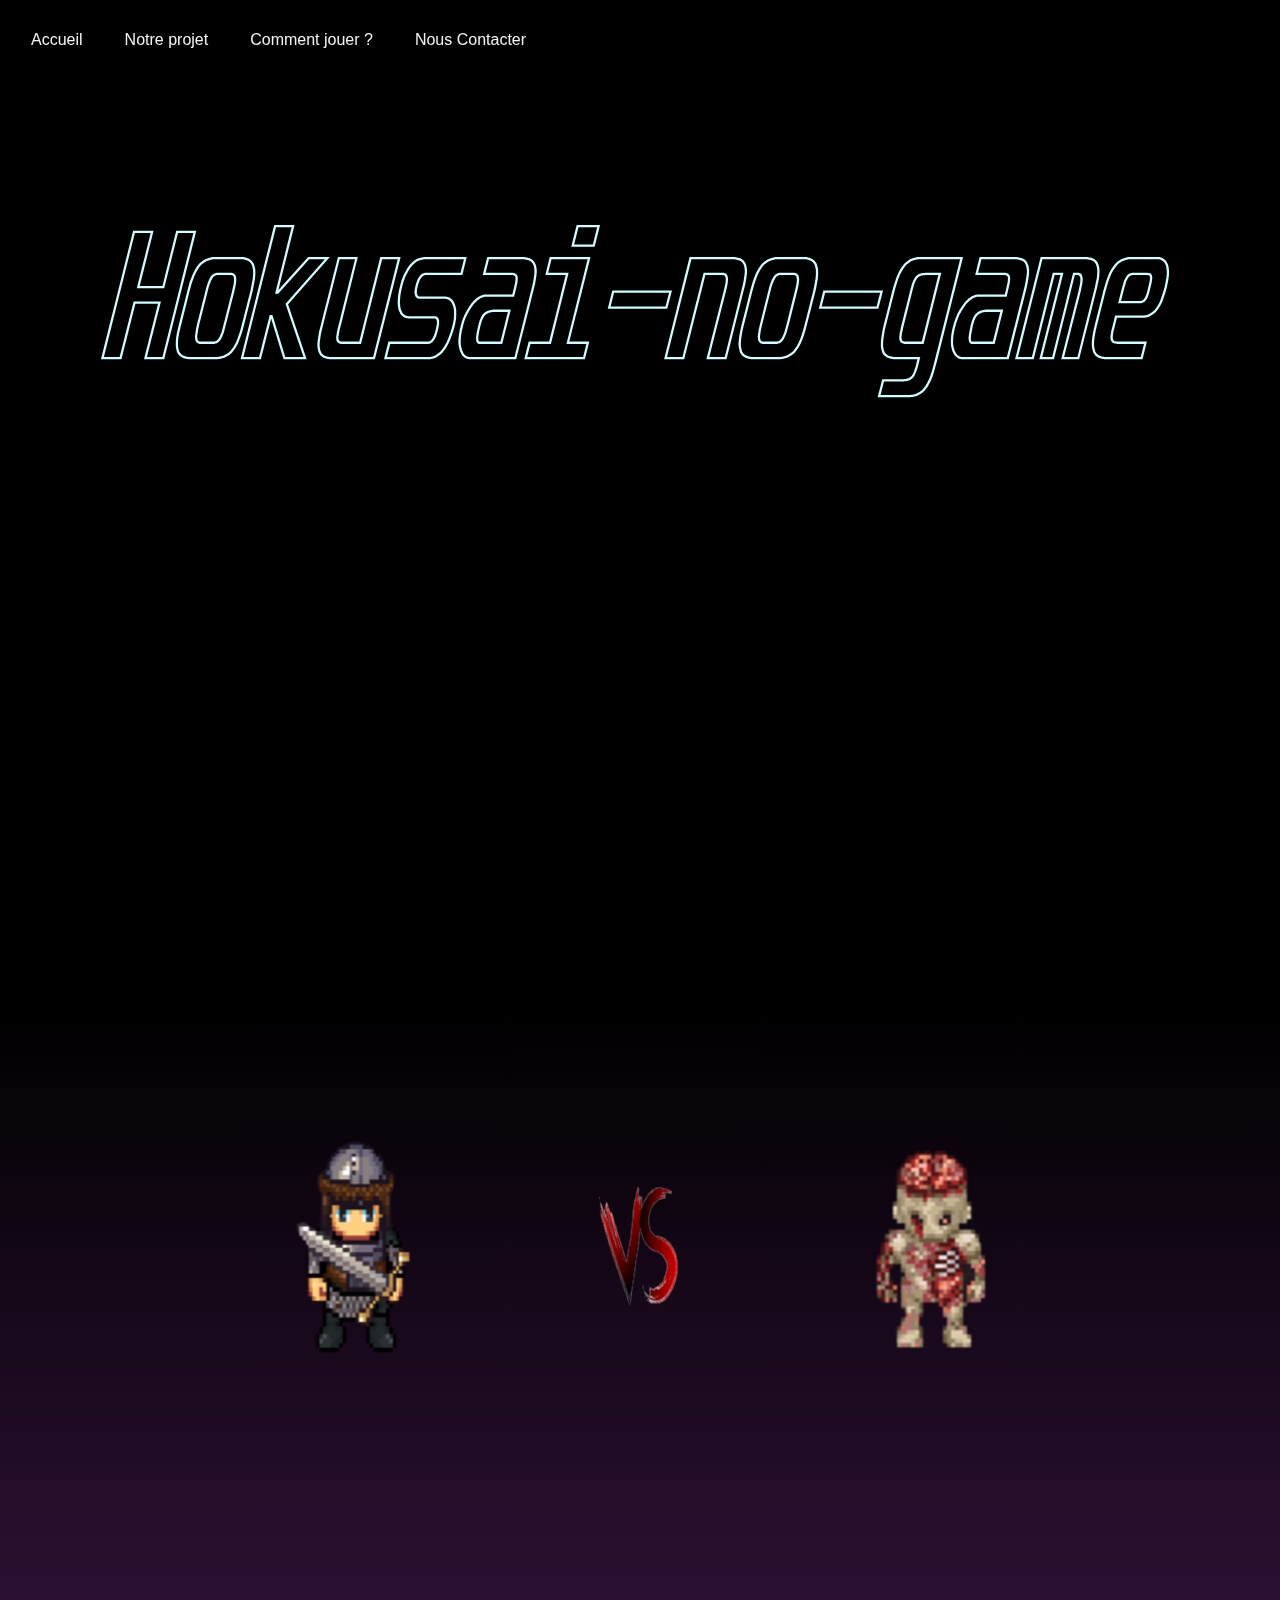
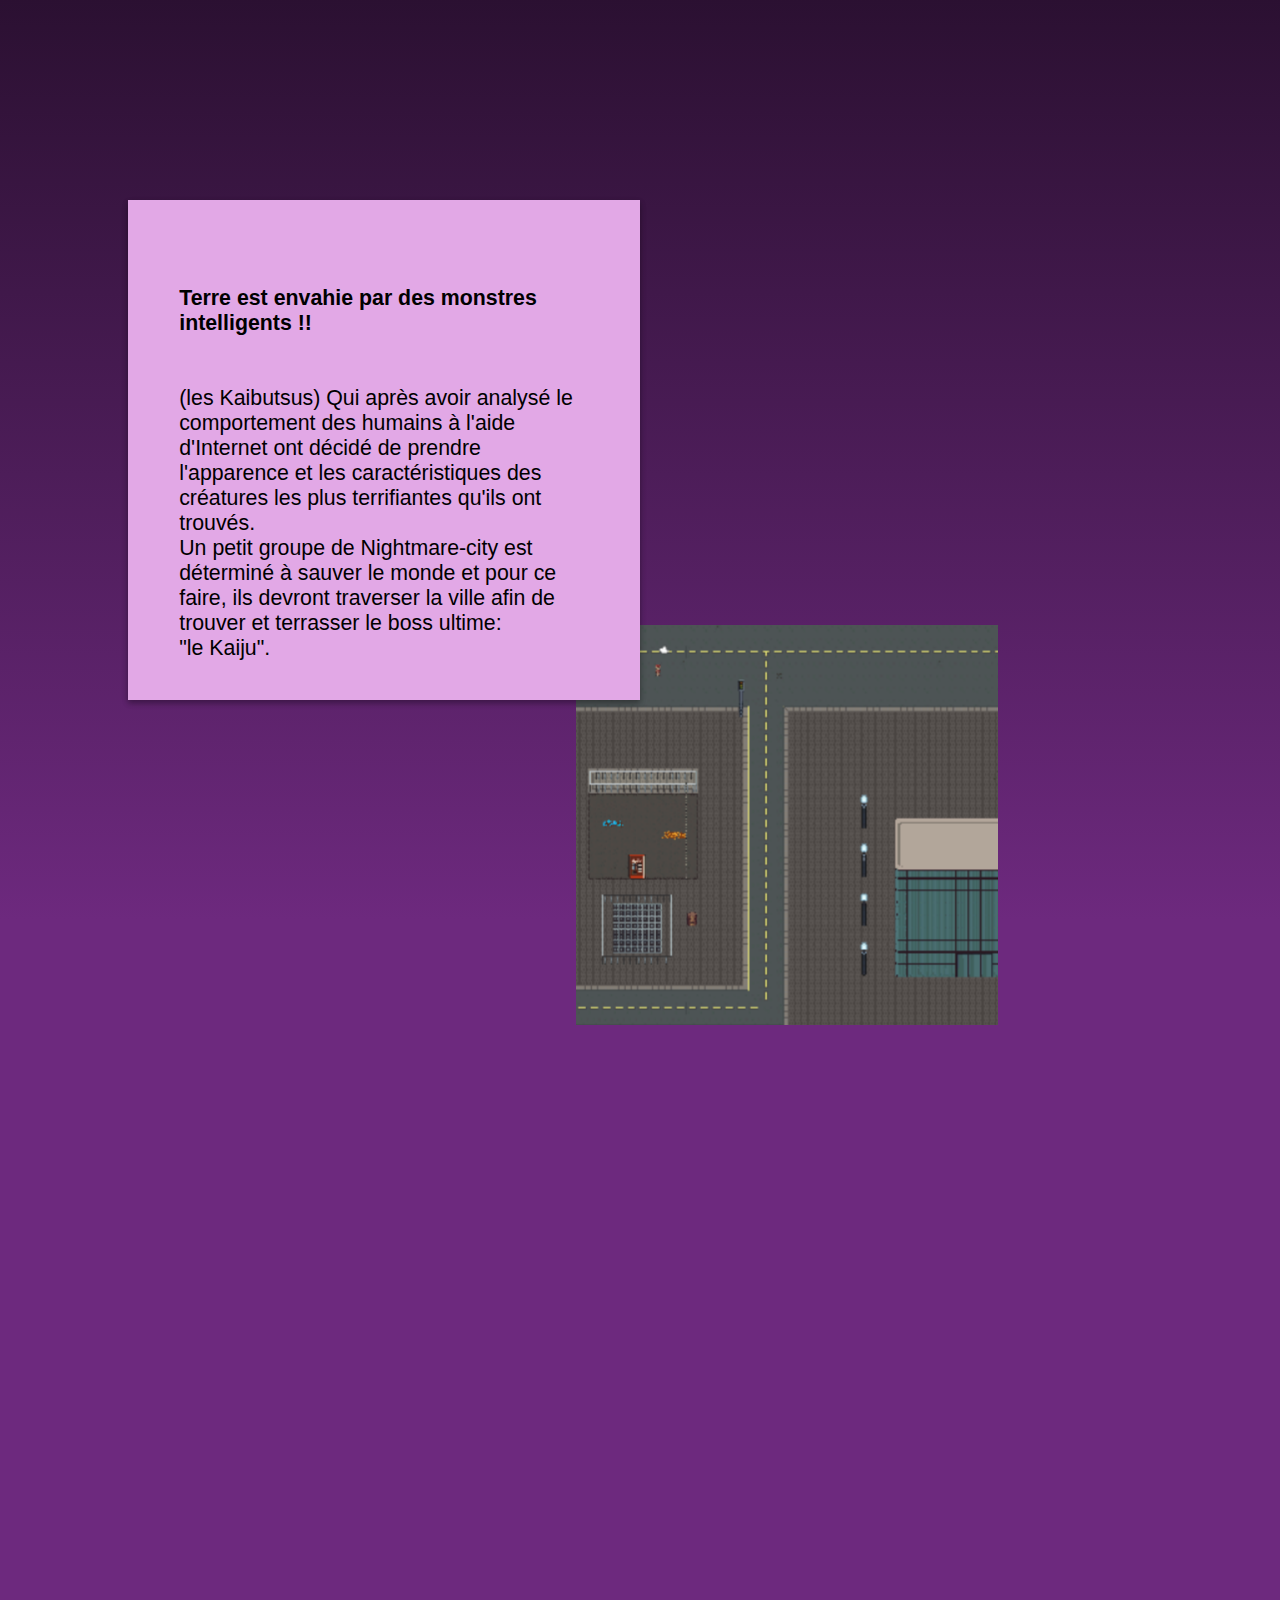
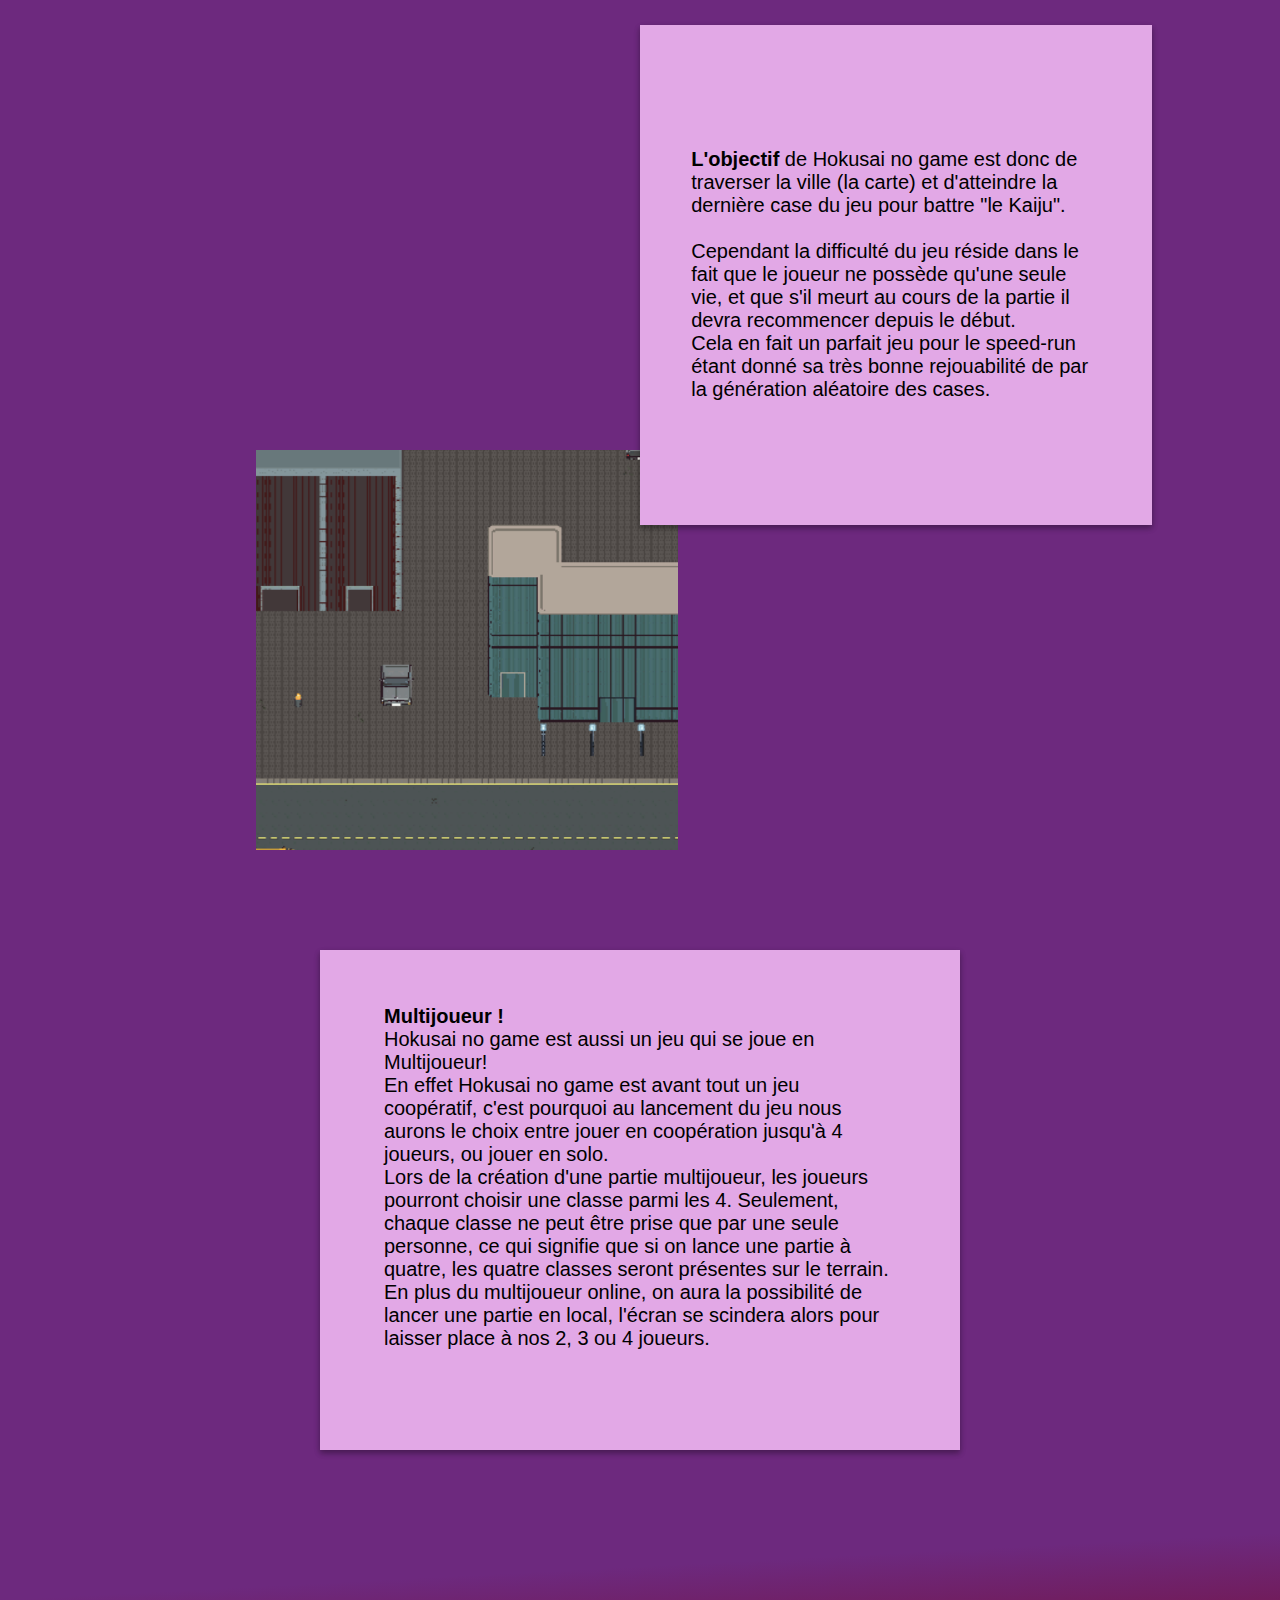
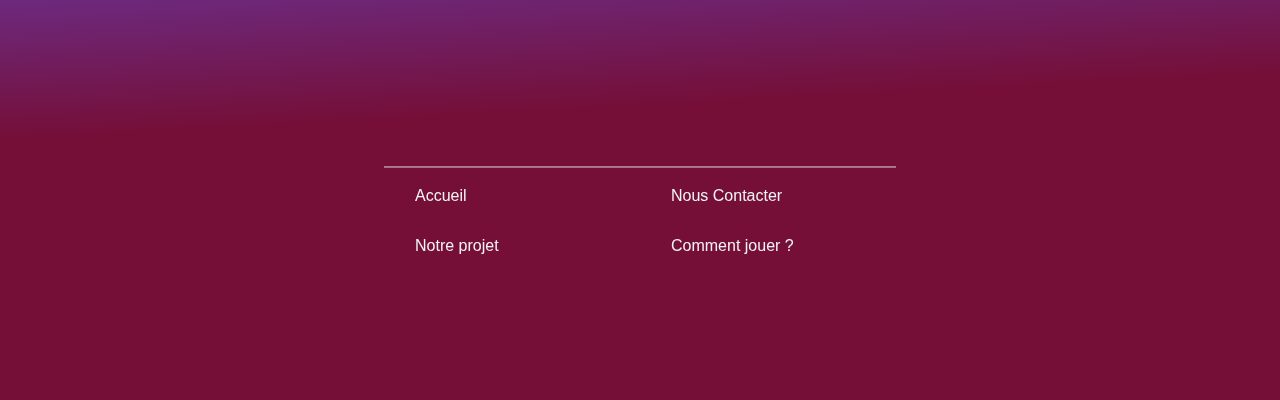
<file: index.html>
<!DOCTYPE html>

<html>
    <head>
      <link rel="stylesheet" href="Hokusai.css">
      <meta charset="utf-8">
      <title>Hokusai</title>
	  <link href="https://fonts.cdnfonts.com/css/unispace-2" rel="stylesheet">
    </head>


    <body>
		<div class="main">
			<div class="debut">
				<div class="couleur_menu">
						<div class="menu_flex_droite">
							<div class="Acceuil apparaitre">
								<a href="index.html">Accueil</a>
							</div>
							<div class="Notre_projet apparaitre">
								<a href="Notre_projet.html">Notre projet</a>
							</div>
							<div class="Comment_jouer  apparaitre">
								<a href="Comment_jouer.html">Comment jouer ?</a>
							</div>
             				 <div class="contact  apparaitre">
								<a href="contacter.html">Nous Contacter</a>
							</div>
							<div class="espace_menu">
							</div>
						</div>
					</div>
			</div>
			<div class="name">
			<div class="img_name"></div>
			</div>
			<div class="transition">
				<div class="saut-espace"></div>
				<div class="leVS">
						<div class="jouer">
							<div class="jouer2"></div>
						</div>
						<div class="Vs">
							<div class="Vs2"></div>
						</div>
						<div class="ennemis">
							<div class="ennemis2"></div>
						</div>
				</div>
				<div class="part_one">
					<div class="cube_one">
						<p><br><br><strong> Terre est envahie par des monstres intelligents  !! </strong> 
							<br><br> <br>(les Kaibutsus) Qui après avoir analysé le comportement des humains à l'aide d'Internet 
							ont décidé de prendre l'apparence et les caractéristiques des créatures les plus terrifiantes qu'ils ont trouvés. 
							<br>Un petit groupe de 
							Nightmare-city est déterminé à sauver le monde et pour ce faire, 
							ils devront traverser la ville afin de trouver et terrasser le boss ultime: <br>"le Kaiju".
							 <br></p>
					</div>
				</div>
				<div class="encapsule_photo">

					<div class="photo_one"></div>
				</div>

				<div class="espace2"></div>

				<div class="demo">
					<div class="fond-milieu"></div>
				</div>
				<div class="part-two">
					<div class="cube_two">
						<p>
							<br><br>
							<strong>L'objectif</strong>
							 de Hokusai no game est donc de traverser la ville (la carte) et d'atteindre la dernière case du jeu pour battre "le Kaiju".
							<br> <br>
							Cependant la difficulté du jeu réside dans le fait que le joueur ne possède qu'une seule vie, et que s'il meurt au cours de la partie 
							il devra recommencer depuis le début. 
							<br>Cela en fait un parfait jeu pour le speed-run 
							étant donné sa très bonne rejouabilité de par la génération aléatoire des cases.
							 <br></p>
					</div>
				</div>
				<div class="encapsule_photo2">

					<div class="photo_two"></div>
				</div>
				<div class="part-trois">
					<div class="cube-trois">
						<p>
							<br>
							<strong>Multijoueur !</strong><br> 
							  Hokusai no game est aussi un jeu qui se joue en Multijoueur! 
							<br> 
							En effet Hokusai no game est avant tout un jeu coopératif,
							 c'est pourquoi au lancement du jeu nous aurons le choix entre jouer en coopération jusqu'à 4 joueurs, ou jouer en solo.
							 <br> Lors de la création d'une partie multijoueur, les joueurs pourront choisir une classe parmi les 4. Seulement, chaque classe ne peut être prise que par 
							une seule personne, ce qui signifie que si on lance une partie à quatre, les quatre classes seront présentes sur le terrain. <br>En plus du multijoueur online,
 								on aura la possibilité 
							de lancer une partie en local, l'écran se scindera alors pour laisser place à nos 2, 3 ou 4 joueurs. </p>
					</div>
				</div>
			</div>
			<div class="deco_fin"></div>
			<div class="fin" >
				<div class="end_line">
					<div class="sep1">
						<div class="Acceuil-fin apparaitre">
							<a href="index.html">Accueil</a>
						</div>
						<div class="contact-fin apparaitre">
							<a href="contacter.html">Nous Contacter</a>
						</div>
					</div>
					<div class="sep2">
						<div class="Notre_projet-fin apparaitre">
							<a href="Notre_projet.html">Notre projet</a>
						</div>
						<div class="Comment_jouer-fin apparaitre">
							<a href="Comment_jouer.html">Comment jouer ? </a>
						</div>
					</div>
				</div>
			</div>
		</div>
    </body>
</html>
</file>
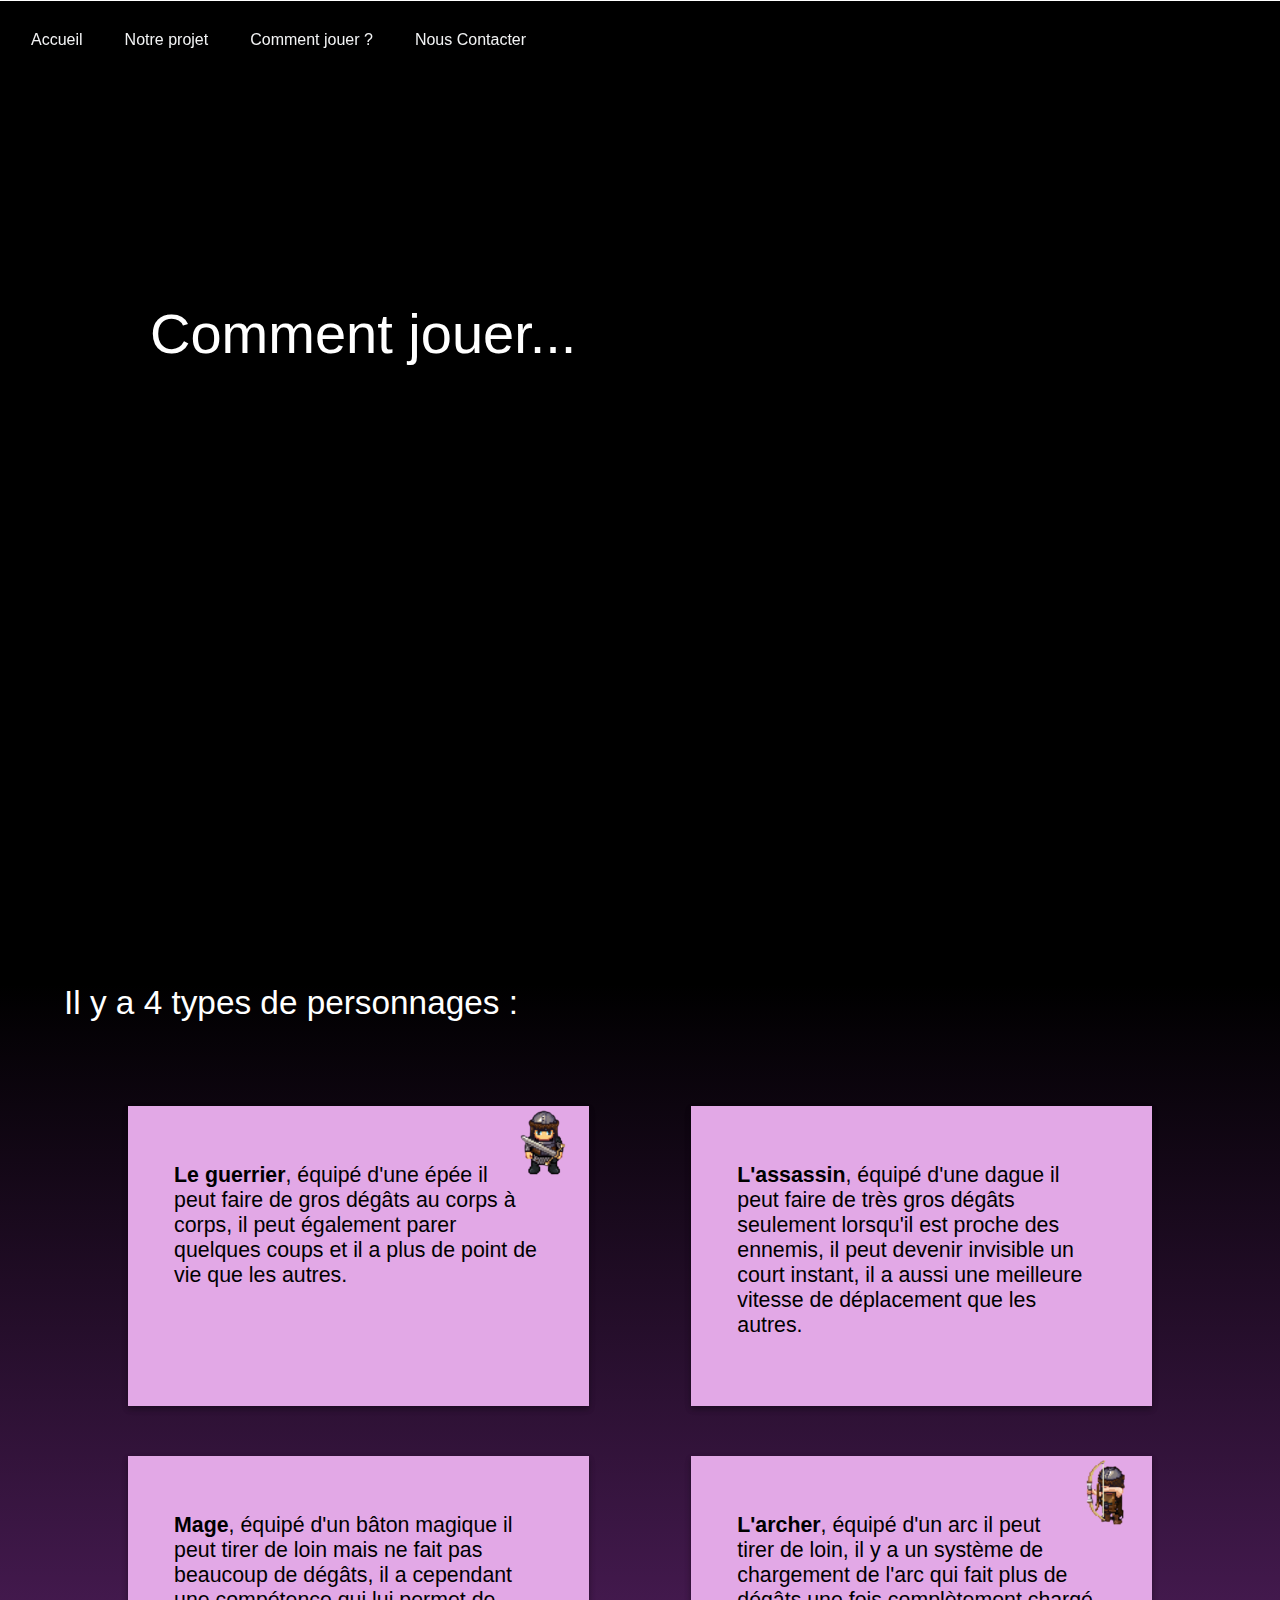
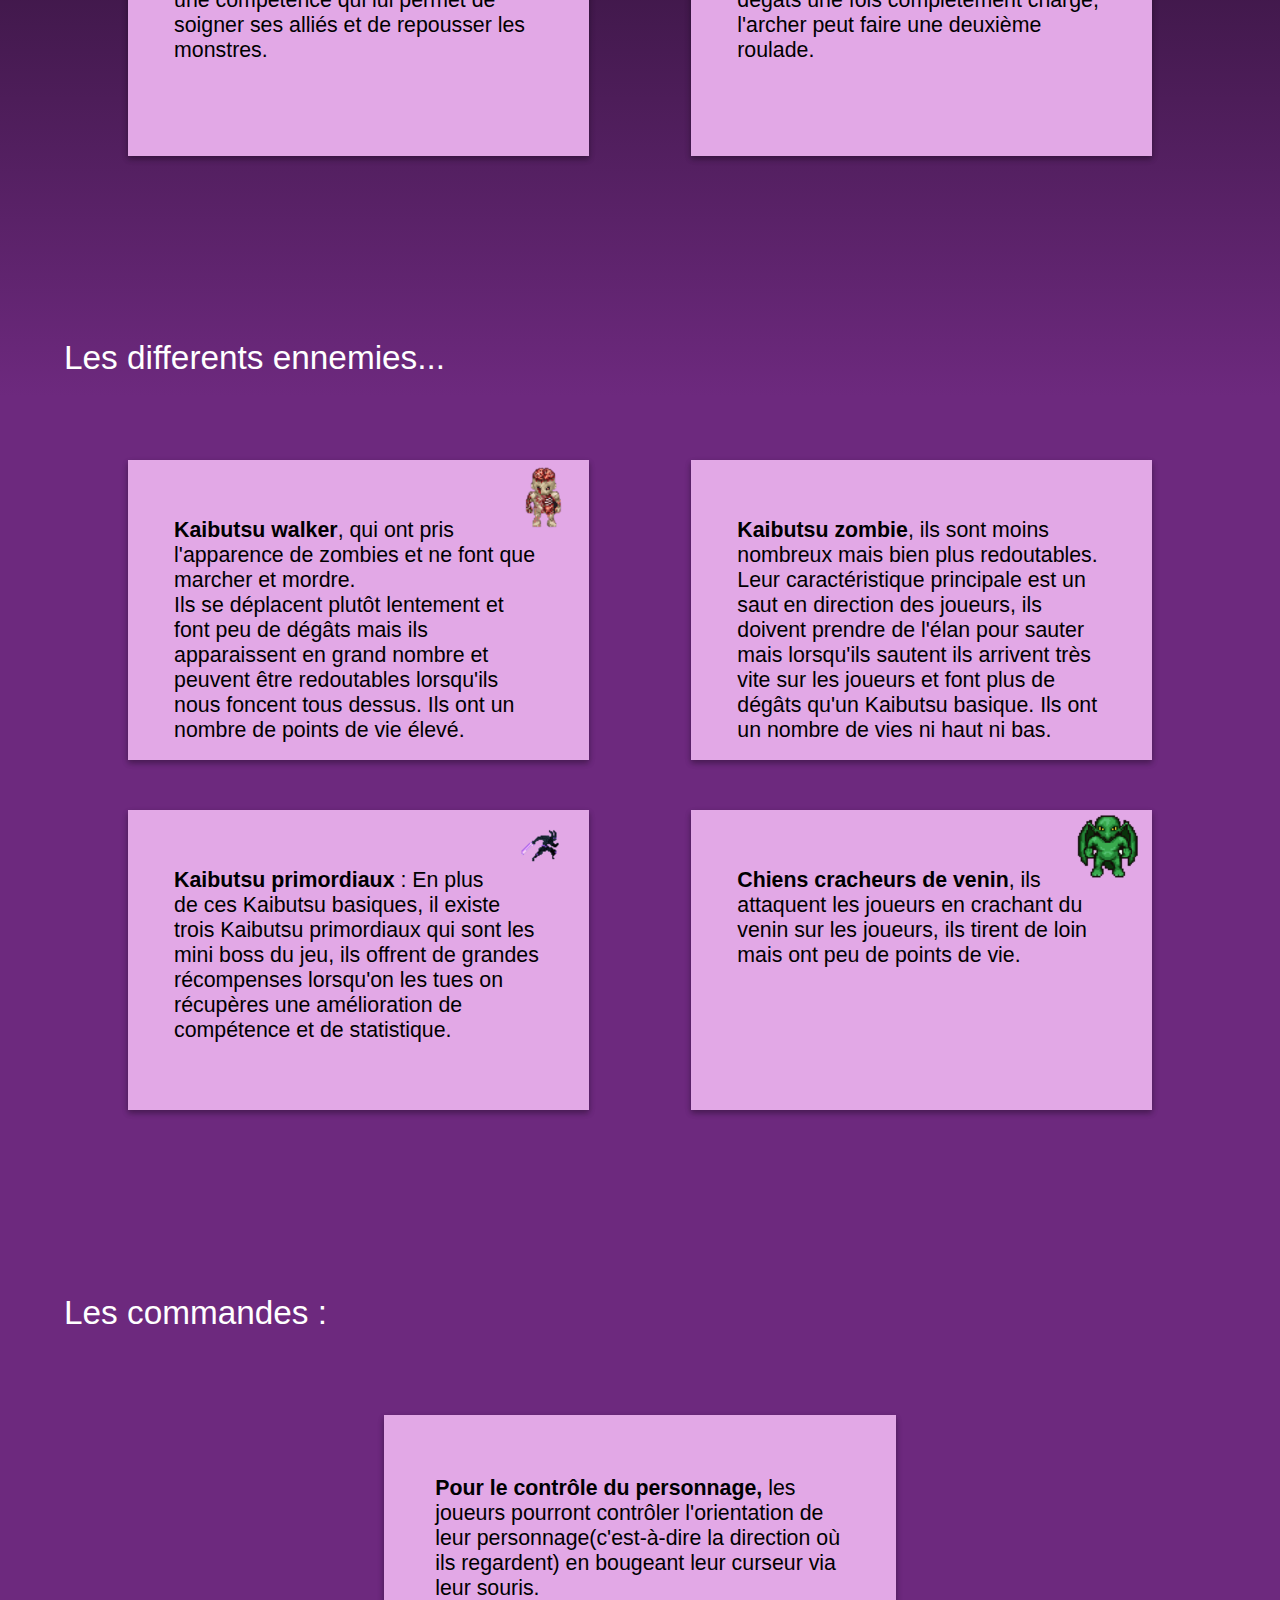
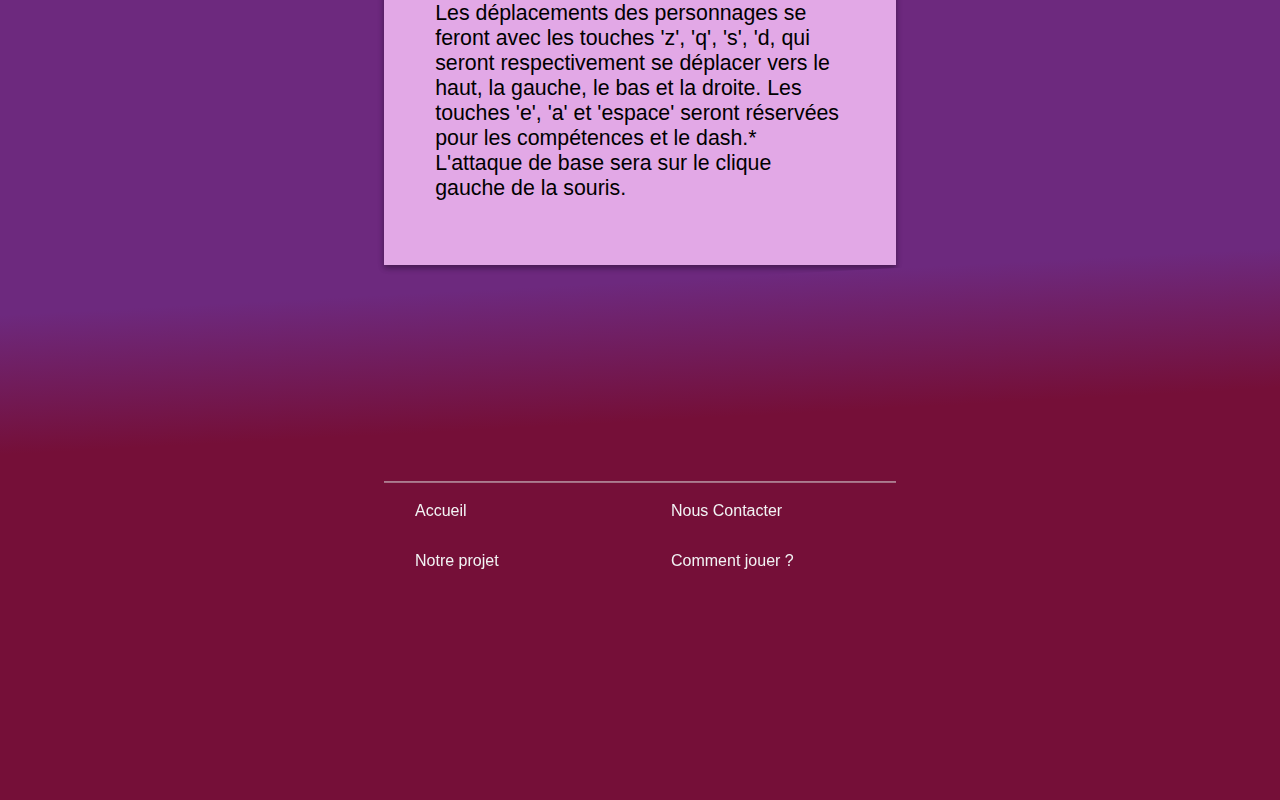
<file: Comment_jouer.html>
<!DOCTYPE html>

<html>
    <head>
      <link rel="stylesheet" href="comment.css">
      <meta charset="utf-8">
      <title>Hokusai</title>
	  <link href="https://fonts.cdnfonts.com/css/unispace-2" rel="stylesheet">
    </head>


    <body>
		<div class="main">
			<div class="debut">
				<div class="couleur_menu">
						<div class="menu_flex_droite">
							<div class="Acceuil apparaitre">
								<a href="index.html">Accueil</a>
							</div>
							<div class="Notre_projet apparaitre">
								<a href="Notre_projet.html">Notre projet</a>
							</div>
							<div class="Comment_jouer  apparaitre">
								<a href="Comment_jouer.html">Comment jouer ?</a>
							</div>
             				 <div class="contact  apparaitre">
								<a href="contacter.html">Nous Contacter</a>
							</div>
							<div class="espace_menu">
							</div>
						</div>
					</div>
			</div>
			<div class="name">
			    <div class="com">
                     <p>Comment jouer... </p > 
                </div>
			</div>
			
			
			<div class="transition">
				<div class="personnage">
					<div class="perso">
						<p>Il y a 4 types de personnages : </p > 
				   </div>
				</div>
				
				
                <div class="part_one">
					<div class="cube_one">
						<div class="photoplayer1">

						</div>
						<p><br><strong>Le guerrier</strong>, équipé d'une épée il peut faire de gros dégâts au corps 
							à corps, il peut également parer quelques
							 coups et il a plus de point de vie que les autres.
							<br>
					</div>
					<div class="cube_one2">
						<p><br>
							<strong>L'assassin</strong>, équipé d'une dague il peut faire de très gros dégâts seulement 
							lorsqu'il est proche des ennemis, il peut devenir invisible un court instant,
							 il a aussi une meilleure vitesse de déplacement que les autres.<br>
					</div>
				</div>
				<div class="part_two">
					<div class="cube_two">
						<div class="photoplayer2">

						</div>
						<p><br>
							<strong>L'archer</strong>, équipé d'un arc il peut tirer de loin, il y a un système de 
							chargement de l'arc qui fait plus de dégâts une fois complètement chargé, 
							l'archer peut faire une deuxième roulade.<br>
					</div>
					<div class="cube_two2">
						<p><br>
							<strong>Mage</strong>, équipé d'un bâton magique il peut tirer de loin mais ne fait pas beaucoup de 
							dégâts, il a cependant une 
							compétence qui lui permet de soigner ses alliés et de repousser les monstres.<br>
					</div>
				</div>
				<div class="personnage">
					<div class="perso">
						<p>Les differents ennemies...</p > 
				   </div>
				</div>
				
                <div class="part_one">
					<div class="cube_one">
						<div class="photo1">

						</div>
						<p><br><strong>Kaibutsu walker</strong>, qui ont pris l'apparence de zombies et ne font que marcher et mordre. 
							<br>Ils se déplacent plutôt lentement et font peu de dégâts 
							mais ils apparaissent en grand nombre et peuvent être redoutables lorsqu'ils nous foncent tous dessus. 
							Ils ont un nombre de points de vie élevé.
					</div>
					<div class="cube_one2">
						<p><br>
							<strong>Kaibutsu zombie</strong>, ils sont moins nombreux mais bien plus redoutables. 
							<br>Leur caractéristique principale est un saut en direction des joueurs, 
							ils doivent prendre de l'élan pour sauter mais lorsqu'ils sautent ils arrivent très 
							vite sur les joueurs et font plus de dégâts qu'un Kaibutsu basique. Ils ont un nombre de vies ni haut ni bas.<br>
					</div>
				</div>
				<div class="part_two">
					<div class="cube_two">
						<div class="photo3">

						</div>
						<p><br>
							<strong>Chiens cracheurs de venin</strong>,
							ils attaquent les joueurs en crachant du venin sur les joueurs,
							 ils tirent de loin mais ont peu de points de vie. <br>
					</div>
					<div class="cube_two2">
						<div class="photo4">

						</div>
						<p><br>
							<strong>Kaibutsu primordiaux</strong> : 
							En plus de ces Kaibutsu basiques, il existe trois Kaibutsu primordiaux qui sont les mini boss du jeu, 
							ils offrent de grandes récompenses lorsqu'on les tues on récupères une amélioration de compétence et de statistique. <br>
					</div>
				</div>
				<div class="personnage">
					<div class="perso">
						<p>Les commandes :  </p > 
				   </div>
				   <div class="part_tree">
						<div class="cube_tree">
 							<p>
								<br>
								<strong>Pour le contrôle du personnage,</strong> les joueurs pourront contrôler l'orientation de
								 leur personnage(c'est-à-dire la direction où ils regardent) en bougeant leur curseur via leur souris. <br>
								 Les déplacements des personnages se feront avec les touches 'z', 'q', 's', 'd, qui seront respectivement
								  se déplacer vers le haut, la gauche, le bas et la droite. Les touches 'e', 'a' et 'espace' seront
								   réservées pour les compétences et le dash.*
								 L'attaque de base sera sur le clique gauche de la souris.

							</p>
						</div>
				   </div>
				</div>
				
			</div>
			<div class="deco_fin"></div>
			<div class="fin" >
				<div class="end_line">
					
						<div class="sep1">
							<div class="Acceuil-fin apparaitre">
								<a href="index.html">Accueil</a>
							</div>
							<div class="contact-fin apparaitre">
								<a href="contacter.html">Nous Contacter</a>
							</div>
						</div>
						<div class="sep2">
							<div class="Notre_projet-fin apparaitre">
								<a href="Notre_projet.html">Notre projet</a>
							</div>
							<div class="Comment_jouer-fin apparaitre">
								<a href="Comment_jouer.html">Comment jouer ? </a>
							</div>
						</div>
					
				</div>
			</div>
		</div>
    </body>
</html>
</file>
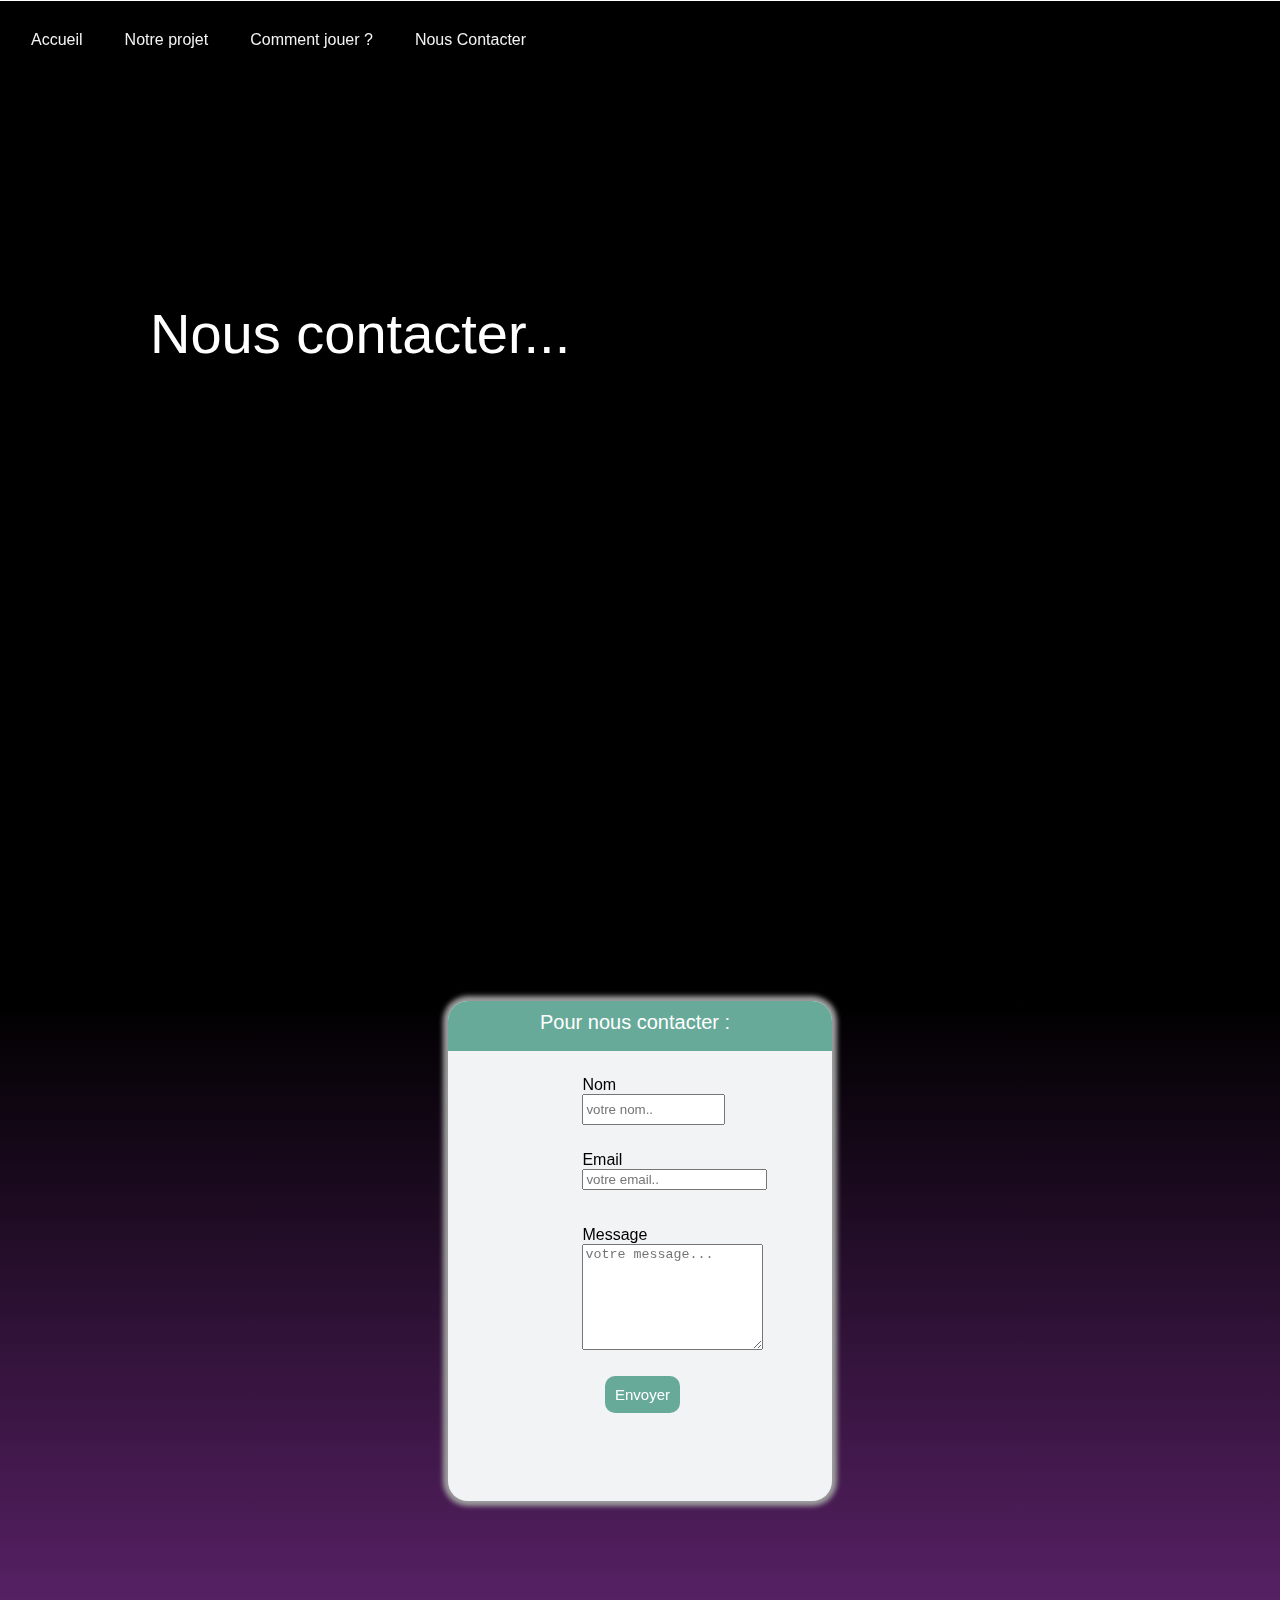
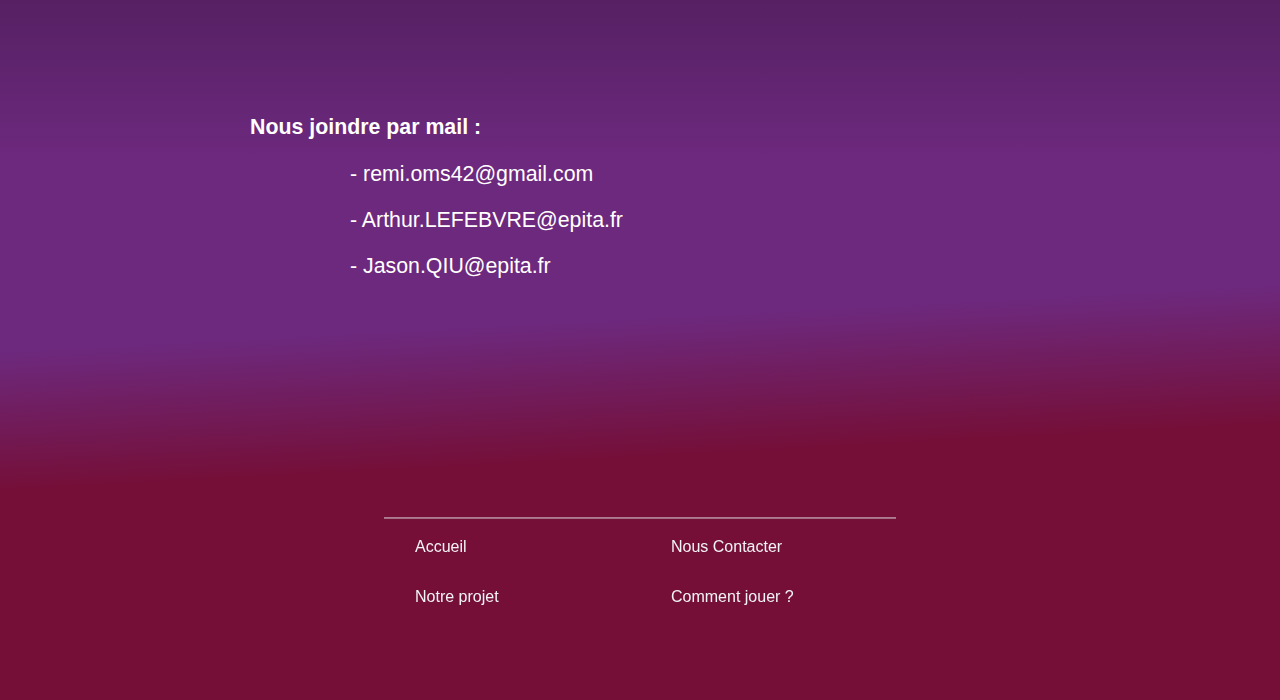
<file: contacter.html>
<!DOCTYPE html>

<html>
    <head>
      <link rel="stylesheet" href="contacter.css">
      <meta charset="utf-8">
      <title>Hokusai</title>
	  <link href="https://fonts.cdnfonts.com/css/unispace-2" rel="stylesheet">
    </head>


    <body>
		<div class="main">
			<div class="debut">
				<div class="couleur_menu">
						<div class="menu_flex_droite">
							<div class="Acceuil apparaitre">
								<a href="index.html">Accueil</a>
							</div>
							<div class="Notre_projet apparaitre">
								<a href="Notre_projet.html">Notre projet</a>
							</div>
							<div class="Comment_jouer  apparaitre">
								<a href="Comment_jouer.html">Comment jouer ?</a>
							</div>
             				 <div class="contact  apparaitre">
								<a href="contacter.html">Nous Contacter</a>
							</div>
							<div class="espace_menu">
							</div>
						</div>
					</div>
			</div>
			<div class="name">
			    <div class="com">
                     <p>Nous contacter... </p > 
                </div>
			</div>
			<div class="transition">
				<div class="contact_us">
                    <div class="qcm">
                        <div class="espace-vert">
                            <p>Pour nous contacter :</p>
                        </div>
                        <form action="contact.php" method="post">
                            <div class="qcm-nom choix">
                                <label for="name">Nom</label>
                                   <input type="text"  name="name" placeholder="votre nom.." style="height: 25px; width: 135px">

                            </div>
                            <div class="qcm-mail choix">
                                <label for="lname">Email</label>
                                  <input type="email"  name="email" placeholder="votre email..">

                            </div>
                            <div class="qcm-msg choix">
                                <label for="message">Message</label>
                                  <textarea  name="message" placeholder="votre message..." style = "height:100px"></textarea>

                            </div>
                            <div class="qcm-btn choix">
                                <input type="submit" value="Envoyer" class="btn">
                            </div>

                        </form>


                    </div>
				</div>
				<div class="ou">
					<H1>Nous joindre par mail : </H1>
					<p> -  remi.oms42@gmail.com</p>
					<p> -  Arthur.LEFEBVRE@epita.fr</p>
					<p> -  Jason.QIU@epita.fr</p>

					

				</div>
			</div>
			<div class="espace_fin"></div>
			<div class="fin" >
				<div class="end_line">
					<div class="sep1">
						<div class="Acceuil-fin apparaitre">
							<a href="index.html">Accueil</a>
						</div>
						<div class="contact-fin apparaitre">
							<a href="contacter.html">Nous Contacter</a>
						</div>
					</div>
					<div class="sep2">
						<div class="Notre_projet-fin apparaitre">
							<a href="Notre_projet.html">Notre projet</a>
						</div>
						<div class="Comment_jouer-fin apparaitre">
							<a href="Comment_jouer.html">Comment jouer ? </a>
						</div>
					</div>
				</div>
			</div>
		</div>
    </body>
</html>
</file>
<file: Hokusai.css>
body{
 
	font-family: 'Calibri', sans-serif;
	margin:0;
	z-index: 1;


   /**
	* background:linear-gradient(to top right,#FFFFFF 70%, #1B3D92);
   url(IMG_Fond.jpg) no-repeat center center;
   background-size: cover;
   background-repeat: no-repeat;
   background-attachment: fixed;
   #F57F01 = orange premier
   #d67105 = orange second
   #23478b = couleur bleu




   background: linear-gradient(  #F2F3F4 0%, black 40%);

   */
}


.main{
   width: 100%;
   height: 5200px;
   overflow:hidden;
}

.debut{
	z-index: 2;
	position : fixed;
	height: 300px;
	width: 100%;
 }
 
 .couleur_menu{
	position:absolute;
	width: 100%;
	height: 80px;
	background-color: transparent;
	display: flex; 
 }
 
 .menu_flex_droite{
	flex: 1;
	height: 80px;
	flex-grow: 7;
	display: flex;
	align-items: center;
 }
 
 .Acceuil a, .Notre_projet a, .Comment_jouer a, .contact a{
	font-family: 'Unispace', sans-serif;
	background-color: transparent;
	height: 80px;
	width: 50px;
	padding: 10px;
	font-size: 12pt;
	text-decoration: none;
	color: #F2F3F4;
	margin-left: 20px;
	transition-duration: 0.7s;
	border-radius: 50px;
	border: solid 1px transparent;
	mix-blend-mode: difference;

 }
 


 .Acceuil :hover , .Notre_projet :hover, .Comment_jouer :hover, .contact :hover{
	color:#a3a3a3 ;
	border-radius: 50px;
	transition-duration: 0.3s;
	border: solid 1px #F2F3F4;
 }


 .name
 {
	border-top: 0px ;
	background-color: black;
	height: 1000px;
	width: 100%;

 }

 .img_name
 {
	border-top: 200px;
	background: url(name_final.PNG) center no-repeat ;;
	height: 200px;
	position: relative;
    padding-top: 400px;

 }

.transition
{
	height: 3800px;
	width: 100%;
	background: linear-gradient(black 0%, #6d297e  40%);
}


.saut-espace
{
	width: 100%;
	height: 900px;

}




.leVS
{
	height: 300px;
	width: 100%;
	display: flex;
	margin-top: -800px;
}

.jouer
{
	flex: 1;

}


.jouer2
{
	width: 35%;
	float: right;
	height: 100%;
	background: url(Guerrier1-removebg-preview\ \(2\)\ \(1\)\ \(1\).png) center no-repeat ;

}

.Vs2
{
	width: 100%;
	height: 100%;
	background: url(Vs-removebg-preview\ \(1\).png) center no-repeat ;
}

.Vs
{
	flex: 1;
}

.ennemis2
{
	width: 35%;
	float:left;
	height: 100%;
	background: url(Walker1-removebg-preview\ \(6\)\ \(1\)\ \(1\).png) center no-repeat ;

}


.ennemis
{
	flex: 1;
}


















.part_one
{
	padding-top: 400px;
	width: 80%;
	margin: auto;
	height: 500px;
	position: relative;
	

}

.cube_one
{
	height: 500px;
	width: 50%;
	background-color: #e2a8e6;
	box-shadow: #a3a3a3;
	box-shadow: rgba(0, 0, 0, 0.16) 0px 3px 6px, rgba(0, 0, 0, 0.23) 0px 3px 6px;
	position: absolute;

}


.cube_one p
{
	height: 200px;
	width: 80%;
	margin: auto;
	padding-top: 7%;
	font-size: 16pt;

}





.encapsule_photo
{
	height: 400px;
	width: 100%;
	margin-top: -75px;
}

.photo_one
{
	z-index: 3;
	background: url(img1.png) center no-repeat ;
	height: 400px;
	width: 33%;
	margin-left: 45%;
	margin-bottom: 10%;

}








.part-two{
	padding-top: 100px;
	width: 80%;
	margin: auto;
	height: 500px;
	position: relative;
}



.cube_two
{
	height: 500px;
	width: 50%;
	margin-left: 50%;
	background-color: #e2a8e6;
	box-shadow: #a3a3a3;
	box-shadow: rgba(0, 0, 0, 0.16) 0px 3px 6px, rgba(0, 0, 0, 0.23) 0px 3px 6px;
	position: absolute;

}


.cube_two p
{
	height: 200px;
	width: 80%;
	margin: auto;
	padding-top: 15%;
	font-size: 15pt;

}


.encapsule_photo2
{
	height: 400px;
	width: 100%;
	margin-top: -75px;
}

.photo_two
{
	z-index: 3;
	background: url(img3.png) center no-repeat ;
	height: 400px;
	width: 33%;
	margin-left: 20%;
	margin-bottom: 10%;

}








.part-trois{
	padding-top: 100px;
	height: 500px;
	width: 100%;
	position: relative;
}




.cube-trois
{
	height: 500px;
	width: 50%;
	margin: auto;
	background-color: #e2a8e6;
	box-shadow: #a3a3a3;
	box-shadow: rgba(0, 0, 0, 0.16) 0px 3px 6px, rgba(0, 0, 0, 0.23) 0px 3px 6px;
	
}


.cube-trois p
{
	height: 200px;
	width: 80%;
	margin: auto;
	padding-top: 5%;
	font-size: 15pt;

}




.demo{
	width: 100%;
	background: url(img2.png) center no-repeat ;
	height: 300px;
	background-attachment: fixed;
  	background-position: center;
  	background-repeat: no-repeat;
  	background-size: cover;
}

.espace2{
	width: 100%;
	height: 200px;
}

.end_line
{
	width: 40%;
	height: 100px;
	border-top: 1px solid gainsboro;
	transform: skewY(3deg);
	margin: auto;
}



.fin
{
	height: 500px;
	width: 100% ;
	transform-origin: left top;
	transform: skewY(-3deg);
	padding-top: 200px;
	background: linear-gradient(  #6d297e 0%, rgb(117, 15, 56) 20%);
}




.Acceuil-fin a, .contact-fin a, .Comment_jouer-fin a, .Notre_projet-fin a{
	font-family: 'Unispace', sans-serif;
	background-color: transparent;
	height: 80px;
	width: 50px;
	padding: 10px;
	font-size: 12pt;
	text-decoration: none;
	color: #F2F3F4;
	margin-left: 20px;
	transition-duration: 0.7s;
	border-radius: 50px;
	border: solid 1px transparent;
	mix-blend-mode: difference;
	margin-top: 30px;

 }


 .sep1
 {
	display: flex;
 }

 .sep2
 {
	display: flex;
 }
 
 .Acceuil-fin , .contact-fin, .Comment_jouer-fin, .Notre_projet-fin {
	flex: 1;
	height: 30px;
	margin-top: 20px;


 }


 .Acceuil-fin :hover ,  .contact-fin :hover, .Comment_jouer-fin :hover, .Notre_projet-fin :hover{
	color:#a3a3a3 ;
	transition-duration: 0.3s;
 }
</file>
<file: comment.css>
body{
 
	font-family: 'Calibri', sans-serif;
	margin:0;
	z-index: 1;


   /**
	* background:linear-gradient(to top right,#FFFFFF 70%, #1B3D92);
   url(IMG_Fond.jpg) no-repeat center center;
   background-size: cover;
   background-repeat: no-repeat;
   background-attachment: fixed;
   #F57F01 = orange premier
   #d67105 = orange second
   #23478b = couleur bleu




   background: linear-gradient(  #F2F3F4 0%, black 40%);

   */
}


.main{
   width: 100%;
   height: 4000px;
   overflow:hidden;
}

.debut{
	z-index: 2;
	position : fixed;
	height: 300px;
	width: 100%;
 }
 
 .couleur_menu{
	position:absolute;
	width: 100%;
	height: 80px;
	background-color: transparent;
	display: flex; 
 }
 
 .menu_flex_droite{
	flex: 1;
	height: 80px;
	flex-grow: 7;
	display: flex;
	align-items: center;
	background-color: transparent;
 }
 
 .Acceuil a, .Notre_projet a, .Comment_jouer a, .contact a{
	font-family: 'Unispace', sans-serif;
	background-color: transparent;
	height: 80px;
	width: 50px;
	padding: 10px;
	font-size: 12pt;
	text-decoration: none;
	color: #F2F3F4;
	margin-left: 20px;
	transition-duration: 0.7s;
	border-radius: 50px;
	border: solid 1px transparent;
	mix-blend-mode: difference;

 }
 


 .Acceuil :hover , .Notre_projet :hover, .Comment_jouer :hover, .contact :hover{
	color:#a3a3a3 ;
	border-radius: 50px;
	transition-duration: 0.3s;
	border: solid 1px #F2F3F4;
 }


 .name
 {
	border-top: 0px ;
	background-color: black;
	height: 1000px;
	width: 100%;
	margin-top: -55px;

 }


 .com p 
 {
	background-color: black;
   	font-size: 42pt;
	margin-left: 150px;
	padding-top: 300px;
	font-family: 'Unispace', sans-serif;
	color: white;
 }

 .personnage
 {
	border-top: 0px ;
	width: 100%;
	margin-top: -50px;
 }

 .perso
 {
	font-size: 25pt;
	font-family: 'Unispace', sans-serif;
	color: white;
	margin-left:5%;
 }

.transition
{
	width: 100%;
	background: linear-gradient(black 0%, #6d297e  40%);
}




.photoplayer1
{
	width: 20%;
	height: 75px;
	float: right;
	background: url(Guerrier1-removebg-preview\ \(1\).png) center no-repeat ;;
}

.photoplayer2
{
	width: 20%;
	height: 75px;
	float: right;
	background: url(Archer1-removebg-preview\ \(1\).png) center no-repeat ;;
}



.photo1
{
	width: 20%;
	height: 75px;
	float: right;
	background: url(Walker1-removebg-preview\ \(5\).png) center no-repeat ;;
}

.photo3
{
	width: 20%;
	height: 75px;
	float: right;
	background: url(chient-removebg-preview\ \(1\).png) center no-repeat ;;
}

.photo4
{
	width: 20%;
	height: 75px;
	float: right;
	background: url(boss.2-removebg-preview\ \(1\).png) center no-repeat ;;
}



.part_one
{
	padding-top: 50px;
	width: 80%;
	margin: auto;
	height: 300px;
	position: relative;
	

}

.cube_one
{
	height: 300px;
	width: 45%;
	background-color: #e2a8e6;
	box-shadow: #a3a3a3;
	box-shadow: rgba(0, 0, 0, 0.16) 0px 3px 6px, rgba(0, 0, 0, 0.23) 0px 3px 6px;
	position: absolute;

}

.cube_one2
{
	height: 300px;
	width: 45%;
	background-color: #e2a8e6;
	box-shadow: #a3a3a3;
	box-shadow: rgba(0, 0, 0, 0.16) 0px 3px 6px, rgba(0, 0, 0, 0.23) 0px 3px 6px;
	position: absolute;
	margin-left: 55%;

}

.cube_one p
{
	height: 200px;
	width: 80%;
	margin: auto;
	padding-top: 7%;
	font-size: 16pt;

}

.cube_one2 p
{
	height: 200px;
	width: 80%;
	margin: auto;
	padding-top: 7%;
	font-size: 16pt;

}






.part_two
{
	padding-top: 50px;
	width: 80%;
	margin: auto;
	height: 500px;
	position: relative;
	

}




.cube_two
{
	height: 300px;
	width: 45%;
	margin-left: 55%;
	background-color: #e2a8e6;
	box-shadow: #a3a3a3;
	box-shadow: rgba(0, 0, 0, 0.16) 0px 3px 6px, rgba(0, 0, 0, 0.23) 0px 3px 6px;
	position: absolute;

}


.cube_two2
{
	height: 300px;
	width: 45%;
	margin-left: 0%;
	background-color: #e2a8e6;
	box-shadow: #a3a3a3;
	box-shadow: rgba(0, 0, 0, 0.16) 0px 3px 6px, rgba(0, 0, 0, 0.23) 0px 3px 6px;
	position: absolute;

}

.cube_two p
{
	height: 200px;
	width: 80%;
	margin: auto;
	padding-top: 7%;
	font-size: 16pt;

}


.cube_two2 p
{
	height: 200px;
	width: 80%;
	margin: auto;
	padding-top: 7%;
	font-size: 16pt;

}


.part_tree
{

	padding-top: 50px;
	width: 80%;
	margin: auto;
	height: 500px;
	position: relative;
}




.cube_tree
{
	height: 450px;
	width: 50%;
	margin:auto;
	background-color: #e2a8e6;
	box-shadow: #a3a3a3;
	box-shadow: rgba(0, 0, 0, 0.16) 0px 3px 6px, rgba(0, 0, 0, 0.23) 0px 3px 6px;
	position:relative;

}



.cube_tree p 
{
	
	height: 200px;
	width: 80%;
	margin: auto;
	padding-top: 7%;
	font-size: 16pt;
}





.end_line
{
	width: 40%;
	height: 100px;
	border-top: 1px solid gainsboro;
	transform: skewY(3deg);
	margin: auto;
}



.fin
{
	height: 500px;
	width: 100% ;
	transform-origin: left top;
	transform: skewY(-3deg);
	padding-top: 200px;
	background: linear-gradient(  #6d297e 0%, rgb(117, 15, 56) 20%);
}




.Acceuil-fin a, .contact-fin a, .Comment_jouer-fin a, .Notre_projet-fin a{
	font-family: 'Unispace', sans-serif;
	background-color: transparent;
	height: 80px;
	width: 50px;
	padding: 10px;
	font-size: 12pt;
	text-decoration: none;
	color: #F2F3F4;
	margin-left: 20px;
	transition-duration: 0.7s;
	border-radius: 50px;
	border: solid 1px transparent;
	mix-blend-mode: difference;
	margin-top: 30px;

 }


 .sep1
 {
	display: flex;
 }

 .sep2
 {
	display: flex;
 }
 
 .Acceuil-fin , .contact-fin, .Comment_jouer-fin, .Notre_projet-fin {
	flex: 1;
	height: 30px;
	margin-top: 20px;


 }


 .Acceuil-fin :hover ,  .contact-fin :hover, .Comment_jouer-fin :hover, .Notre_projet-fin :hover{
	color:#a3a3a3 ;
	transition-duration: 0.3s;
 }
</file>
<file: contacter.css>
body{
 
	font-family: 'Calibri', sans-serif;
	margin:0;
	z-index: 1;


   /**
	* background:linear-gradient(to top right,#FFFFFF 70%, #1B3D92);
   url(IMG_Fond.jpg) no-repeat center center;
   background-size: cover;
   background-repeat: no-repeat;
   background-attachment: fixed;
   #F57F01 = orange premier
   #d67105 = orange second
   #23478b = couleur bleu




   background: linear-gradient(  #F2F3F4 0%, black 40%);

   */
}


.main{
   width: 100%;
   height: 2300px;
   overflow:hidden;
}

.debut{
	position : fixed;
	height: 300px;
	width: 100%;
 }
 
 .couleur_menu{
	position:absolute;
	width: 100%;
	height: 80px;
	background-color: transparent;
	display: flex; 
 }
 
 .menu_flex_droite{
	flex: 1;
	height: 80px;
	flex-grow: 7;
	display: flex;
	align-items: center;
	background-color: transparent;
 }
 
 .Acceuil a, .Notre_projet a, .Comment_jouer a, .contact a{
	font-family: 'Unispace', sans-serif;
	background-color: transparent;
	height: 80px;
	width: 50px;
	padding: 10px;
	font-size: 12pt;
	text-decoration: none;
	color: #F2F3F4;
	margin-left: 20px;
	transition-duration: 0.7s;
	border-radius: 50px;
	border: solid 1px transparent;
	mix-blend-mode: difference;

 }
 


 .Acceuil :hover , .Notre_projet :hover, .Comment_jouer :hover, .contact :hover{
	color:#a3a3a3 ;
	border-radius: 50px;
	transition-duration: 0.3s;
	border: solid 1px #F2F3F4;
 }


 .name
 {
	border-top: 0px ;
	background-color: black;
	height: 1000px;
	width: 100%;
	margin-top: -55px;

 }


 .com p 
 {
	background-color: black;
   	font-size: 42pt;
	margin-left: 150px;
	padding-top: 300px;
	font-family: 'Unispace', sans-serif;
	color: white;
 }

.transition
{
	height: 950px;
	width: 100%;
	background: linear-gradient(black 0%, #6d297e  80%);
}




.contact_us{
	position: relative;
	height: 600px;
	width: 100%;
}






.qcm{
	position: relative;
	height: 500px;
	width: 30%;
	margin: auto;
	background-color: #F2F3F4;
	border-radius: 20px;
	box-shadow: 0 0 5px 5px  #9E9E9E;
}


.espace-vert{
	position: relative;
	height: 50px;
	background-color: #68aa99;
	border-top-right-radius: 20px;
	border-top-left-radius: 20px;
}

.espace-vert p{
	font-size: 20px;
	color: white;
	padding-top: 10px;
	position: relative;
	height: 20px;
	width: 200px;
	margin: auto;
}





.choix{
	position: relative;
	width: 30%;
	height: 50px;
	margin: auto;
	padding-top: 25px;
}

.qcm-btn{
	padding-top: 100px;
	margin: auto;
	width: 70px;
}

.btn{
	background-color: #68aa99;
	border-radius: 10px;
	color: white;
	border: #68aa99;
	font-size: 15px;
	padding: 10px;
}

.btn :hover{
	border-radius: 10px;
	box-shadow: 5px 5px 2px #d9c6af; 
	transition-duration: 0.5s;
}












.espace_fin
{
    position: relative;
    height: 00px;
}








.ou H1
{
	font-size: 16pt;
   margin-left: 250px;
   padding-top: 100px;
   font-family: 'Unispace', sans-serif;
   color: white;
}

.ou p
{
	font-size: 16pt;
   margin-left: 350px;
   font-family: 'Unispace', sans-serif;
   color: white;
}
















.end_line
{
	width: 40%;
	height: 100px;
	border-top: 1px solid gainsboro;
	transform: skewY(3deg);
	margin: auto;
}



.fin
{
	height: 500px;
	width: 100% ;
	transform-origin: left top;
	transform: skewY(-3deg);
	padding-top: 200px;
	background: linear-gradient(  #6d297e 0%, rgb(117, 15, 56) 20%);
}




.Acceuil-fin a, .contact-fin a, .Comment_jouer-fin a, .Notre_projet-fin a{
	font-family: 'Unispace', sans-serif;
	background-color: transparent;
	height: 80px;
	width: 50px;
	padding: 10px;
	font-size: 12pt;
	text-decoration: none;
	color: #F2F3F4;
	margin-left: 20px;
	transition-duration: 0.7s;
	border-radius: 50px;
	border: solid 1px transparent;
	mix-blend-mode: difference;
	margin-top: 30px;

 }


 .sep1
 {
	display: flex;
 }

 .sep2
 {
	display: flex;
 }
 
 .Acceuil-fin , .contact-fin, .Comment_jouer-fin, .Notre_projet-fin {
	flex: 1;
	height: 30px;
	margin-top: 20px;


 }


 .Acceuil-fin :hover ,  .contact-fin :hover, .Comment_jouer-fin :hover, .Notre_projet-fin :hover{
	color:#a3a3a3 ;
	transition-duration: 0.3s;
 }
</file>
